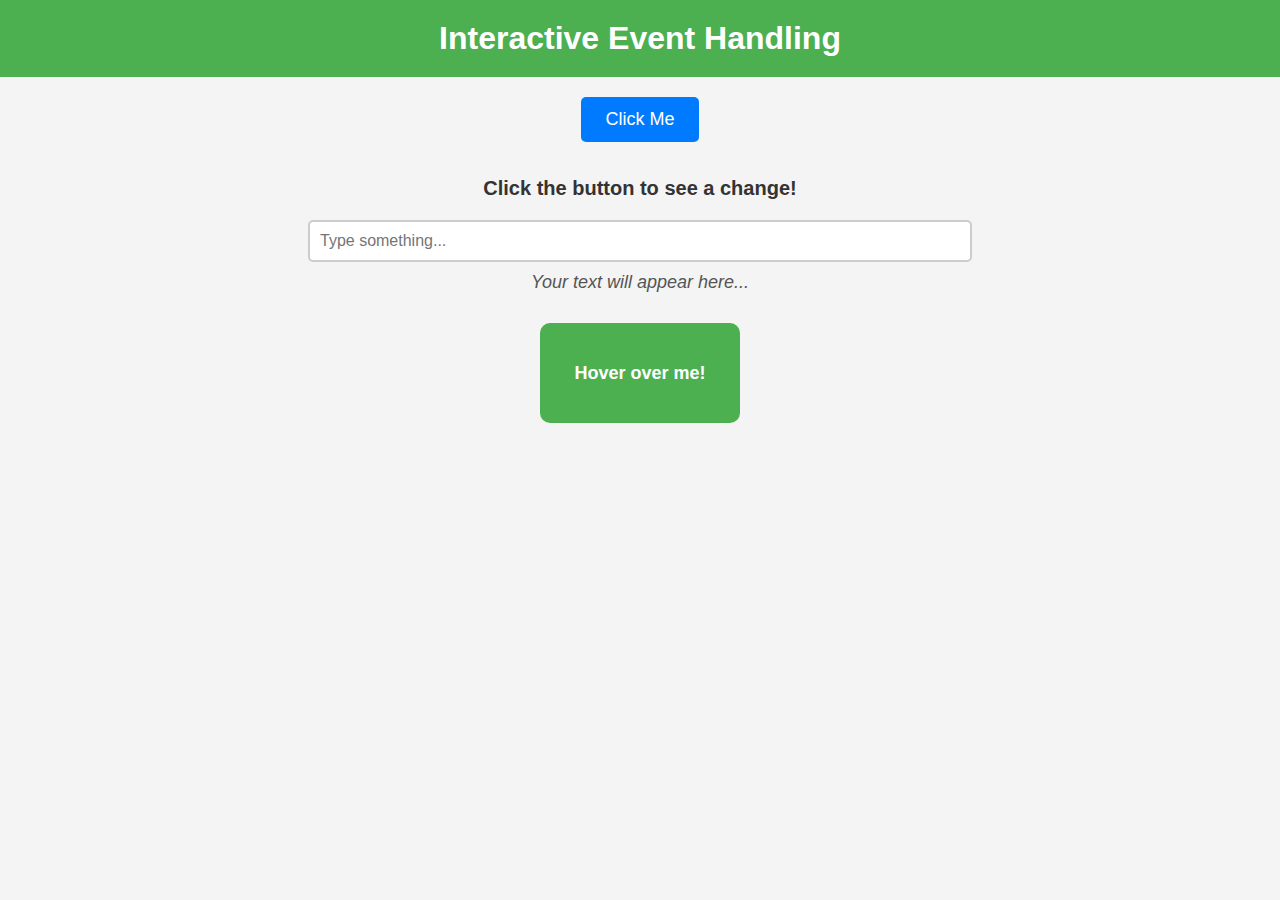
<file: Assignment1/Event_Handling_JS/index.html>
<!DOCTYPE html>
<html lang="en">
<head>
    <meta charset="UTF-8">
    <meta name="viewport" content="width=device-width, initial-scale=1.0">
    <title>Event Handling Page</title>
    <link rel="stylesheet" href="styles.css">
</head>
<body>
    <h1>Interactive Event Handling</h1>
    
    <button id="myButton">Click Me</button>
    <div id="message">Click the button to see a change!</div>
    
    <input type="text" id="textInput" placeholder="Type something...">
    <p id="outputText">Your text will appear here...</p>
    
    <div id="hoverBox">Hover over me!</div>
    <p id="hoverMessage"></p>
    
    <script src="script.js"></script>
</body>
</html>
</file>
<file: Assignment1/Event_Handling_JS/styles.css>
/* General Styles */
body {
    font-family: 'Arial', sans-serif;
    margin: 0;
    padding: 0;
    text-align: center;
    background-color: #f4f4f4;
}

/* Header */
h1 {
    background-color: #4CAF50;
    color: white;
    padding: 20px;
    margin: 0;
}

/* Button Styling */
button {
    margin: 20px;
    padding: 12px 24px;
    font-size: 18px;
    background-color: #007bff;
    color: white;
    border: none;
    border-radius: 5px;
    cursor: pointer;
    transition: background 0.3s ease;
}

button:hover {
    background-color: #0056b3;
}

/* Message Box */
#message {
    font-size: 20px;
    margin-top: 15px;
    color: #333;
    font-weight: bold;
}

/* Input Field */
input {
    padding: 10px;
    width: 50%;
    border: 2px solid #ccc;
    border-radius: 5px;
    font-size: 16px;
    margin-top: 20px;
}

/* Output Text */
#outputText {
    font-size: 18px;
    margin-top: 10px;
    color: #555;
    font-style: italic;
}

/* Hover Box */
#hoverBox {
    width: 200px;
    height: 100px;
    margin: 30px auto;
    background-color: #4CAF50;
    color: white;
    display: flex;
    align-items: center;
    justify-content: center;
    font-size: 18px;
    font-weight: bold;
    border-radius: 10px;
    transition: background 0.3s ease, transform 0.2s;
}

#hoverBox:hover {
    transform: scale(1.1);
}

/* Hover Message */
#hoverMessage {
    font-size: 18px;
    margin-top: 10px;
    color: #d9534f;
}

/* Responsive Design */
@media (max-width: 768px) {
    input {
        width: 80%;
    }

    button {
        font-size: 16px;
        padding: 10px 20px;
    }

    #hoverBox {
        width: 150px;
        height: 80px;
        font-size: 16px;
    }
}
</file>
